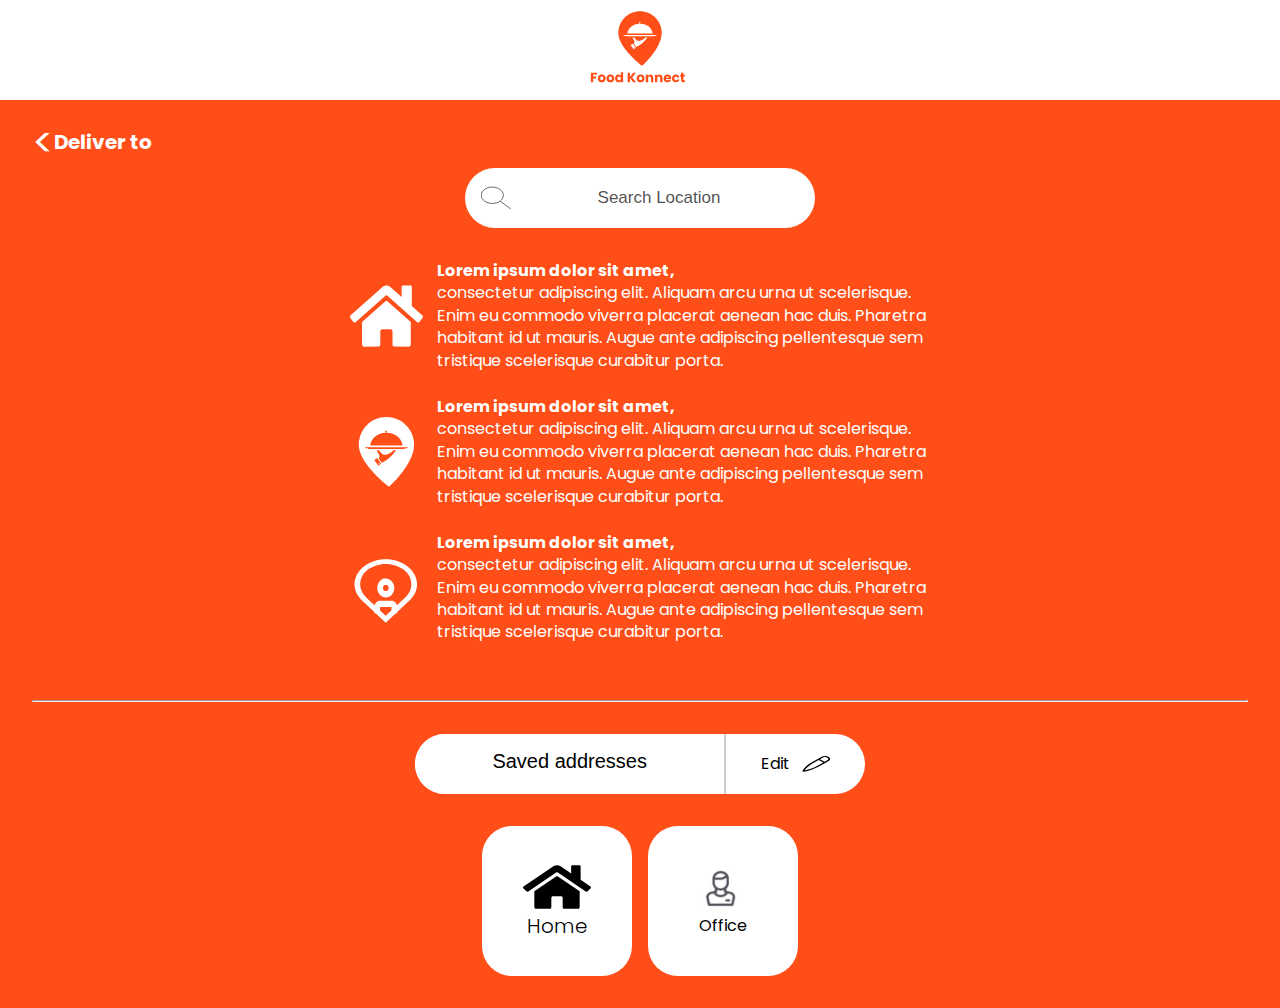
<file: deliver.html>
<!DOCTYPE html>
<html lang="en">
  <head>
    <meta charset="UTF-8" />
    <meta name="viewport" content="width=device-width, initial-scale=1.0" />
    <meta http-equiv="X-UA-Compatible" content="ie=edge" />
    <link rel="icon" type="image/png" href="./assets/images/logo.svg" />
    <link rel="stylesheet" href="./style.css" />
    <link rel="stylesheet" href="./deliver.css" />
    <title>Deliver | FoodKonnect</title>
  </head>
  <body>
    <header class="deliverHeader">
      <img class="deliverLogo" src="./assets/images/logo-food.svg" alt="" />
    </header>

    <main>
      <section id="deliverTo">
        <a class="goBack" href="./dashboard.html"
          ><span class="deliverLeftArrow"><</span>Deliver to</a
        >
        <div class="locationInput">
          <div class="locationInputContainer">
            <img class="searchIcon" src="./assets/images/search.svg" alt="" />
            <input type="text" name="" value="" placeholder="Search Location" />
          </div>
        </div>

        <div class="deliverItems">
          <div class="deliverItem">
            <img class="deliverIcon" src="./assets/images/home.svg" alt="" />
            <p>
              <strong>Lorem ipsum dolor sit amet,</strong> <br />
              consectetur adipiscing elit. Aliquam arcu urna ut scelerisque.
              Enim eu commodo viverra placerat aenean hac duis. Pharetra
              habitant id ut mauris. Augue ante adipiscing pellentesque sem
              tristique scelerisque curabitur porta.
            </p>
          </div>

          <div class="deliverItem">
            <img class="deliverIcon" src="./assets/images/logo.svg" alt="" />
            <p>
              <strong>Lorem ipsum dolor sit amet,</strong> <br />
              consectetur adipiscing elit. Aliquam arcu urna ut scelerisque.
              Enim eu commodo viverra placerat aenean hac duis. Pharetra
              habitant id ut mauris. Augue ante adipiscing pellentesque sem
              tristique scelerisque curabitur porta.
            </p>
          </div>

          <div class="deliverItem">
            <img
              class="deliverIcon"
              src="./assets/images/location-person.svg"
              alt=""
            />
            <p>
              <strong>Lorem ipsum dolor sit amet,</strong> <br />
              consectetur adipiscing elit. Aliquam arcu urna ut scelerisque.
              Enim eu commodo viverra placerat aenean hac duis. Pharetra
              habitant id ut mauris. Augue ante adipiscing pellentesque sem
              tristique scelerisque curabitur porta.
            </p>
          </div>
        </div>

        <hr />

        <div class="savedInput">
          <div class="savedInputContainer">
            <input type="text" name="" value="" placeholder="Saved addresses" />
            <span class="editButton"
              >Edit <img class="penIcon" src="./assets/images/pen.svg"
            /></span>
          </div>
        </div>

        <div class="homeOffice">
          <div class="card">
            <img
              class="homeOfficeIcon"
              src="./assets/images/homeBlack.svg"
              alt=""
            />
            <p>Home</p>
          </div>
          <div class="card">
            <img
              class="homeOfficeIcon"
              src="./assets/images/officePerson.svg"
              alt=""
            />
            <span>Office</span>
          </div>
        </div>
      </section>
    </main>
  </body>
</html>
</file>
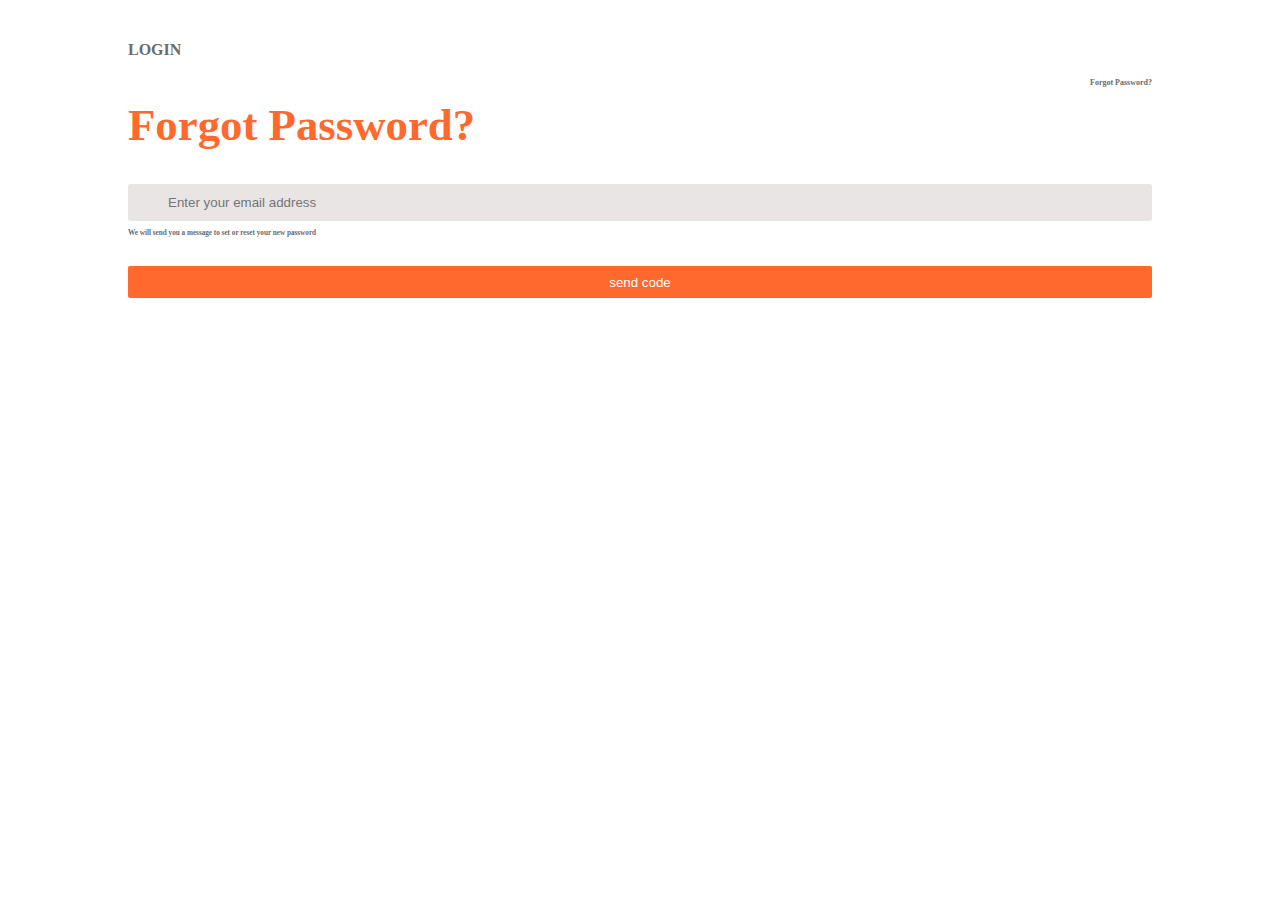
<file: forgot.html>
<!DOCTYPE html>
<html lang="en">

<head>
    <meta charset="UTF-8">
    <meta name="viewport" content="width=device-width, initial-scale=1"/>
    <link rel="stylesheet" href="forgot.css"/>
    <title>forgot password page</title>
</head>

<body>


<main>
  <div class="container">
    <h2 class="login">LOGIN</h2>
    <p class="forgot-right">Forgot Password?</p>
    
    <h2 class="forgot-heading">Forgot Password?</h2>
    
    <!--Form-->
    <form action="#" method="post">
      <div class="email-wrap">
        <label for="email">
          <input type="email" id="email" name="email" placeholder="Enter your email address" required/>
        </label>
        <p class="email-txt">We will send you a message to set or reset your new password</p>
      </div>
      
      <div class="btn-wrap">
        <button type="submit">send code</button>
      </div>
    </form>
    <!--form ends-->
    
  </div>
</main>

</body>

</html>
</file>
<file: style.css>
@import url("https://fonts.googleapis.com/css2?family=Poppins:wght@100;200;300;400;500;600;700;800;900&display=swap");

* {
  padding: 0;
  margin: 0;
  box-sizing: border-box;
}

a {
  color: inherit;
  text-decoration: none;
}

.alert {
  background: #ffdb9b;
    padding: 20px 40px;
    min-width: 420px;
    position: absolute;
    bottom: 1.7rem;
    right: 0;
    z-index: 1000;
    border-radius: 4px;
    border-left: 8px solid #ffa502;
    overflow: hidden;
    opacity: 0;
    pointer-events: none;
}

.alert.showTheAlert {
  opacity: 1;
  pointer-events: auto;
}

.alert.showAlert {
  animation: show_slide 1s ease forwards;
}

@keyframes show_slide {
  0%{
    -webkit-transform: translateX(100%);
    -ms-transform: translateX(100%);
    transform: translateX(100%);
  }
  40%{
    -webkit-transform: translateX(-10%);
    -ms-transform: translateX(-10%);
    transform: translateX(-10%);
  }
  80% {
    -webkit-transform: translateX(0%);
    -ms-transform: translateX(0%);
    transform: translateX(0%);
  }
  100% {
    -webkit-transform: translateX(-10%);
    -ms-transform: translateX(-10%);
    transform: translateX(-10%);
  }
}

.alert.hideAlert {
  animation: hide_slide 1s ease forwards;
}

@keyframes hide_slide {
  0%{
    -webkit-transform: translateX(-10%);
    -ms-transform: translateX(-10%);
    transform: translateX(-10%);
  }
  40%{
    -webkit-transform: translateX(0%);
    -ms-transform: translateX(0%);
    transform: translateX(0%);
  }
  80% {
    -webkit-transform: translateX(-10%);
    -ms-transform: translateX(-10%);
    transform: translateX(-10%);
  }
  100% {
    -webkit-transform: translateX(100%);
    -ms-transform: translateX(100%);
    transform: translateX(100%);
  }
}

.alert .fa-exclamation-circle {
  position: absolute;
  left: 20px;
  top: 50%;
  transform: translateY(-50%);
  color: #ce8500;
  font-size: 30px;
}

.alert .message {
  padding: 0 20px;
  font-size: 18px;
  color: #ce8500;
}

.alert .close-btn {
  position: absolute;
  right: 0px;
  top: 50%;
  -webkit-transform: translateY(-50%);
  -ms-transform: translateY(-50%);
  transform: translateY(-50%);
  background: #ffd080;
  padding: 20px 18px;
  cursor: pointer;
}

.close-btn:hover {
    background: #ffc766;
}

.close-btn .fa-times {
  color: #ce8500;
  font-size: 22px;line-height: 40px;
}

body {
  line-height: 1.4;
  font-family: "Poppins", sans-serif;
  color: white;
  overflow-x: hidden;
}

.hamburger {
  position: relative ;
  display: block;
  width: 35px;
  cursor: pointer;

  appearance: none;
  background: none;
  outline: none;
  border: none;
}

.hamburger .bar,
.hamburger:after,
.hamburger:before {
  content: "";
  display: block;
  width: 100%;
  height: 5px;
  background-color: white;
  margin: 6px 0px;
  transition: 0.4s;
}

.hamburger.is-active:before {
  transform: rotate(-45deg) translate(-8px, 6px);
}

.hamburger.is-active:after {
  transform: rotate(45deg) translate(-9px, -8px);
}

.hamburger.is-active .bar {
  opacity: 0;
}

.mobile-nav {
  position: fixed;
  top: 0;
  left: 100%;
  width: 100%;
  min-height: 100vh;
  display: block;
  background-color: #FF4E17;
  padding-top: 120px;
  transition: 0.4s;
  z-index: 190;
}

.mobile-nav.is-active {
  left: 0;
}

.mobile-nav a {
  display: block;
  width: 100%;
  max-width: 200px;
  margin: 0 auto 16px;
  text-align: center;
  padding: 12px 16px;
  background-color: rgba(9, 8, 8, 0.78);

  color: #fff;
  text-decoration: none;
}

.mobile-nav a:hover {
  background-color: #65cf86;
}

@media (min-width: 959px) {
  .mobile-nav {
    display: none;
  }

  .hamburger {
    display: none;
  }
}


.header {
  position: fixed;
  z-index: 200;
  top: 0;
  bottom: 0;
  left: 0;
  right: 0;
  display: -webkit-flex;
  display: -ms-flex;
  display: flex;
  justify-content: space-between;
  -ms-align-items: center;
  align-items: center;
  height: 80px;
  padding: 0 5rem;
}

.logoImage {
  width: 60px;
  height: 60px;
  cursor: pointer;
}

.logoImage.downloadLogo {
  width: 100px;
  height: 100px;
  cursor: pointer;
}

.header.isScrolling {
  background-color: rgba(87, 47, 47, 0.7);

}

.headerLeft {
  font-size: 18px;
}

.headerRight nav ul {
  display: -webkit-flex;
  display: -ms-flex;
  display: flex;
  justify-content: center;
  -ms-align-items: center;
  align-items: center;
}

.burger-menu {
  display: none
}

.headerRight nav ul li {
  list-style: none;
  margin-right: 20px;
}

.headerRight nav ul .headerButton {
  width: 196px;
height: 58px;
background-color: #FF4E17;
border-radius: 20px;
color: white;
border: none;
apperance: none;
outline: none;
font-style: normal;
font-weight: bold;
font-size: 18px;
line-height: 27px;
cursor: pointer;
display: -webkit-flex;
display: -ms-flex;
display: flex;
justify-content: center;
-ms-align-items: center;
align-items: center;
}

.fas.fa-times.close {
  display: none;
}

/* HERO SECTION ==================================================== */

#hero {
  position: relative;
  background: url("./assets/images/rice-min.jpg") no-repeat center center/cover;
  width: 100%;
  height: 100vh;
  z-index: 100;
}

#hero::after {
  content: "";
  position: absolute;
  left: 0;
  right: 0;
  bottom: 0;
  top: 0;
  z-index: -1;
  width: 100vw;
  height: 100vh;
  background: rgba(9, 8, 8, 0.8);
}

#hero .heroDetails {
  display: -webkit-flex;
  display: -ms-flex;
  display: flex;
  -ms-align-items: center;
  align-items: center;
  height: 100vh;
  flex-direction: column;
  position: absolute;
  top: 0;
  bottom: 0;
  left: 0;
  right: 0;
  margin: auto;
  justify-content: center;
}

#hero .heroDetails h1 {
  font-size: 40px;
  width: 55%;
font-style: normal;
font-weight: bold;
font-size: 50px;
line-height: 75px;
text-align: center;
margin-bottom: 1rem;
}

#hero .heroDetails p {
  font-style: normal;
font-weight: normal;
font-size: 23px;
line-height: 34px;
text-align: center;
margin-bottom: 2rem;

}

#hero .heroDetails .heroButton {
  width: 196px;
height: 58px;
background-color: #FF4E17;
border-radius: 16.96px;
color: white;
border: none;
apperance: none;
outline: none;
font-style: normal;
font-weight: bold;
font-size: 30.5243px;
line-height: 46px;
}

#hero .search {
  background: rgba(0, 0, 0, 0.21);
  display: flex;
  -ms-align-items: center;
  align-items: center;
  flex-direction: column;
  position: absolute;
  bottom: 0;
  margin: auto;
  justify-content: center;
    text-align: center;
    width: 100%;
    height: 106px;
}

#hero .search .searchContainer {
  width: 596px;
height: 55px;
background-color: #fff;
display: flex;
    justify-content: space-between;
    align-items: center;
}

#hero .search .searchContainer input {
  flex: 9;
  height: 100%;
    padding: 1rem;
    width: 100%;
    border: none;
    apperance: none;
    outline: none;
    caret-color: #FF4E17;
}

#hero .search .searchContainer input::placeholder {
  font-style: normal;
font-weight: normal;
font-size: 18px;
line-height: 23px;
color: rgba(0, 0, 0, 0.4);
}

#hero .search .searchContainer .searchButton {
  flex: 3;
  height: 100%;
  background: #FF4E17;
  font-style: normal;
font-weight: bold;
font-size: 24px;
line-height: 29px;
color: white;
border: none;
apperance: none;
outline: none;
}

/* FOODITEMS ============================================================ */

#foodItems {
  background: white;
  color: black;
  width: 100%;
  padding: 2rem;
}

#foodItems .container {
  padding: 1rem;
  display: -webkit-flex;
  display: -ms-flex;
  display: flex;
  justify-content: space-evenly;
  flex-wrap: wrap;
  -ms-align-items: center;
  align-items: center;
}

#foodItems .container .foodItem {
  display: -webkit-flex;
  display: -ms-flex;
  display: flex;
  justify-content: center;
  -ms-align-items: center;
  align-items: center;
  flex-direction: column;
}

#foodItems .container .foodItem img{
  width: 130px;
height: 140px;
  object-fit: cover;
  margin-bottom: 1rem;
}

/* MAP =================================================================== */

#map {
  background: #D1D1D1;
  padding: 3rem;
  height: 100%
  width: 100%;
}

#map .cardItems {
  display: -webkit-flex;
  display: -ms-flex;
  display: flex;
  justify-content: space-evenly;
  -ms-align-items: center;
  align-items: center;
}

#map .cardItems .cardItem.white {
  padding: 1rem;
  width: 330px;
height: 250px;
background: #ffffff;
display: -webkit-flex;
display: -ms-flex;
display: flex;
justify-content: space-between;
-ms-align-items: center;
align-items: center;
border-radius: 10px;
color: black;
}

#map .cardItems .cardItem.black {
  width: 330px;
height: 250px;
background: rgba(9, 8, 8, 0.78);
display: -webkit-flex;
display: -ms-flex;
display: flex;
justify-content: space-between;
-ms-align-items: center;
align-items: center;
border-radius: 10px;
color: white;
padding: 1rem;
}

#map .cardItems .cardItem .cardItemLeft {
  flex: 1
  display: -webkit-flex;
  display: -ms-flex;
  display: flex;
  justify-content: center;
  -ms-align-items: center;
  align-items: center;
  flex-direction: column;

}

#map .cardItems .cardItem .cardItemLeft h3 {
  margin-bottom: 1rem;
  width: 70%;
}

#map .cardItems .cardItem .cardItemLeft p {
  margin-bottom: 1rem;
  width: 70%;
}

#map .cardItems .cardItem .cardItemLeft #price {
  color: #FF4E17;
  font-style: normal;
font-weight: bold;
font-size: 15px;
line-height: 22px;
}

#map .cardItems .cardItem .cardItemRight {
  flex: 1;
}

#map .cardItems .cardItem .cardItemRight .circle.orange {
  position: relative;
  width: 150px;
  height: 150px;
  border-radius: 50%;
  background-color: #FF4E17;
}

#map .cardItems .cardItem .cardItemRight .circle.white {
  position: relative;

  width: 150px;
  height: 150px;
  border-radius: 50%;
  background-color: #EEEAEA;
}

#map .cardItems .cardItem .cardItemRight .circle img {
  position: absolute;
    left: -1.5rem;
    right: 0;
    top: 0;
    bottom: 0;
    width: 100%;
  height: 100%;
  object-fit: cover;
}

#popular {
  background-white: #fff;
  color: #666666;
}

#popular .container {
  padding: 3rem 1rem;
}

#popular .container h3 {
  text-align: center;
}

#popular .container .categoryLists {
  display: -webkit-flex;
  display: -ms-flex;
  display: flex;
  justify-content: center;
  -ms-align-items: center;
  align-items: center;
  margin-top: 1rem;
}

#popular .container .categoryLists .categoryList {
  margin-right: 2rem;
  width: 128px;
height: 45px;
border: 1px solid #FF4E17;
display: -webkit-flex;
display: -ms-flex;
display: flex;
justify-content: center;
-ms-align-items: center;
align-items: center;
text-align: center;
border-radius: 10px;
cursor: pointer;
}

.categoryListsDetailsContainer {

  margin-top: 2rem;
}

.categoryListsDetails {
width: 324px;
height: 100%;
background: #FFFFFF;
border: 1px solid #C4C4C4;
border-radius: 20px;
margin-bottom: 1rem;

}

.categoryListDetail {
padding:1.5rem;

}

#popular .container .categoryLists .categoryList.active {
  color: white;
  background-color: #FF4E17;
}

#popular img {
  border-top-right-radius: 20px;
  border-top-left-radius: 20px;
  border-bottom-right-radius: 20px;
  border-bottom-left-radius: 20px;
  width: 100%;
  height: 100%;
  object-fit: cover;
}

.categoryListDetail h4 {
  margin-top: 2rem;
}

.categoryListDetail p {
  margin-top: 1rem;
}

.priceCart {
  display: -webkit-flex;
  display: -ms-flex;
  display: flex;
  justify-content: space-between;
  -ms-align-items: center;
  align-items: center;
}

.priceCart p {
  font-weight: bold;
  color: black;
}

.priceCart .cart {
  background-color: #FF4E17;
  display: -webkit-flex;
  display: -ms-flex;
  display: flex;
  justify-content: center;
  -ms-align-items: center;
  align-items: center;
  width: 30px;
  height: 30px;
  border-radius: 4px;
  cursor: pointer;
}

.priceCart .cart i {
  color: white;
}

.categoryListDetailsGroup {
  display: -webkit-flex;
  display: -ms-flex;
  display: flex;
  justify-content: space-evenly;
  -ms-align-items: center;
  flex-wrap: wrap;
  align-items: center;
}

.categoryButtonContainer {
  display: -webkit-flex;
  display: -ms-flex;
  display: flex;
  justify-content: center;
  -ms-align-items: center;
  align-items: center;
  margin-top: 2rem;

}

#categoryButton {
  width: 170px;
height: 52px;
background: #FF4E17;
border-radius: 10px;
display: -webkit-flex;
display: -ms-flex;
display: flex;
justify-content: center;
-ms-align-items: center;
align-items: center;
font-style: normal;
font-weight: bold;
font-size: 20px;
line-height: 108%;
color: #FFFFFF;
apperance: none;
border: none;
outline: none;
}

/* FAST --------------------------------------------------------- */
#fast {
  padding: 2rem;
  display: -webkit-flex;
  display: -ms-flex;
  display: flex;
  justify-content: space-between;
  -ms-align-items: center;
  align-items: center;
  height: 100%;
  background: #333333;

}

.fastLeft {
  background: #333333;
  display: -webkit-flex;
  display: -ms-flex;
  display: flex;
  justify-content: space-evenly;
  -ms-align-items: center;
  align-items: center;
  flex: 1;
}


.fastLeft h1, .fastRight h1 {
  font-style: normal;
font-weight: bold;
font-size: 40.753px;
line-height: 61px;
color: #FFFFFF;
width: 80%;
margin-bottom: 1rem;
}

.fastLeft p, .fastRight p {
  font-style: normal;
font-weight: bold;
font-size: 25.4707px;
line-height: 38px;
color: #FFFFFF;
margin-bottom: 1rem;
}

.fastButton {
  width: 180.51px;
height: 57.07px;
background: #FF4E17;
display: -webkit-flex;
display: -ms-flex;
display: flex;
justify-content: center;
-ms-align-items: center;
align-items: center;
border: none;
apperance: none;
outline: none;
font-style: normal;
font-weight: bold;
font-size: 20.3765px;
line-height: 31px;
color: #FFFFFF;
cursor: pointer;
}

.fastImage {
  margin-right: 1.5rem;
}

.fastImage img {
  width: 250px;
  height: 250px;
  object-fit: cover;
}

.fastRight {
  position: relative;
  display: -webkit-flex;
  display: -ms-flex;
  display: flex;
  justify-content: space-evenly;
  flex: 1;
  background: #333333;
}

.fastRight .circle {
  height: 100px;
  width: 100px;
  border-radius: 50%;
  background-color: #FF4E17;
}

.fastRight .circle.first {
  display: flex;
    justify-content: center;
    align-items: center;
  position: absolute;
  top: 3rem;
    right: 0;
    bottom: 0rem;
    left: 12rem;
}

.fastRight .circle.second {
  position: relative;
  display: flex;
    justify-content: center;
    align-items: center;
  position: absolute;
  top: 15rem;
right: 0;
left: 6rem;
}

.fastRight .notify {
  position: absolute;
  right: 0;
    top: 0;
  width: 30px;
  height: 30px;
  background-color: #233154;
  display: -webkit-flex;
  display: -ms-flex;
  display: flex;
  justify-content: center;
  -ms-align-items: center;
  align-items: center;
  border-radius: 50%
}


.fastRight .circle.third {
  position: absolute;
    top: 27rem;
    right: 0;
    bottom: 0rem;
    left: 13rem;
}

.fastRight .circle.fourth {
  position: relative;
    left: 20rem;
    color: #233154;

    top: 14rem;
    width: 60px;
    height: 60px;
}

.fastRight .circle.fourth::after {
  position: absolute;
  content: "Customer";
  top: 5rem;
}

.fastRight .circle.fifth {
  position: relative;
    top: 7.89rem;
    left: 34rem;
    right: 0;
    bottom: 0;
    color: #233154;

    width: 60px;
    height: 60px;

}

.fastRight .circle.fifth::after {
  position: absolute;
  content: "Restaurants";
  top: 5.5rem;
}

.fastRight .circle.sixth {
  display: -webkit-flex;
  display: -ms-flex;
  display: flex;
  justify-content: center;
  -ms-align-items: center;
  align-items: center;
  position: absolute;
top: 3rem;
left: 41rem;
text-align: center;
}

.fastRight .circle.seventh {
  display: -webkit-flex;
  display: -ms-flex;
  display: flex;
  justify-content: center;
  -ms-align-items: center;
  align-items: center;
  position: relative;
    top: -2rem;
    left: 45rem;
}

.fastRight .circle.eighth {
  position: relative;
    top: -2rem;
    left: 37rem;
}

.arrow.left {
  width: 120px;
  transform: matrix(-0.53, 0.88, -0.81, -0.55, 0, 0);
  position: absolute;
    top: 12rem;
    right: 0rem;
    left: 8rem;
}

.arrow.right {
  width: 120px;
  transform: matrix(0.52, 0.88, -0.82, 0.54, 0, 0);
  position: absolute;
    top: 24rem;
    right: 0rem;
    left: 9rem;
}

.arrow.arrowRight {
  transform: matrix(0.52, 0.88, -0.82, 0.53, 0, 0);
    width: 120px;
    position: relative;
    top: -2rem;
    left: 44rem;
}

.arrow.arrowLeft {
  transform: matrix(-0.62, 0.82, -0.75, -0.63, 0, 0);
    width: 120px;
    position: relative;
    top: -0.7rem;
    left: 41rem;
}


.line {
  margin-top: 14px;
  width: 90px;
  background: #000;
  height: 3px;
  float: left;
}
.point {
  clear: left;
  position: absolute;
  right: 1rem;
    top: 5px;
  width: 0;
  height: 0;
  border-top: 10px solid transparent;
  border-bottom: 10px solid transparent;
  border-left: 20px solid #000;
  float: right;
}

/* DOWNLOAD SECTION =============================================================== */

#download {
  display: -webkit-flex;
  display: -ms-flex;
  display: flex;
  justify-content: center;
  -ms-align-items: center;
  align-items: center;
  color:  #E5E5E5;
  background-color: #FF4E17;
}

.downloadLeft {
  padding: 2rem;

}

.downloadLeft h2 {
  font-style: normal;
font-weight: bold;
font-size: 63.7826px;
line-height: 96px;
color: #FFFFFF;
margin: 1.5rem 0;
}

.downloadLeft p {
  font-style: normal;
font-weight: 500;
font-size: 22px;
line-height: 33px;
color: #FFFFFF;
width: 68%;
margin-bottom: 1.5rem;
}

#download .downloadRight img {
  width: 250px;
  height: 250px;
  object-fit: cover;
}

.foodOrderDownload {
  display: -webkit-flex;
  display: -ms-flex;
  display: flex;
}

.foodOrderDownload .apple {
  margin-right: 1rem;
  border: 2px solid #FFFFFF;
  text-align: center;
  padding: 1rem;
}

.foodOrderDownload .google {
  border: 2px solid #FFFFFF;
  text-align: center;
  padding: 1rem;
}

/* FOOTER ===================================================== */

footer {
  background-color: #333333;
  padding: 0 3rem;
  height: 437px;
  display: -webkit-flex;
  display: -ms-flex;
  display: flex;
  justify-content: center;
  flex-direction: column;
}

footer h1 {
  overflow: hidden;
  text-align: center;
  margin-bottom: 1rem;
}

footer h1:before,
footer h1:after {
  background-color: #fff;
  content: "";
  display: inline-block;
  height: 1px;
  position: relative;
  vertical-align: middle;
  width: 50%;
}

footer h1:before {
  right: 0.5em;
  margin-left: -50%;
  top: -2rem;
}

footer h1:after {
  left: 0.5em;
  margin-right: -50%;
  top: -2rem;
}

footer .logoImage.footerImage {
  width: 100px;
  height: 100px;
}


.footerDurations {
  display: -webkit-flex;
  display: -ms-flex;
  display: flex;
  justify-content: space-between;
  text-align: center;
}

.footerDurations .footerDuration {
  flex: 1;
}

.footerDurations .footerDuration h3 {
  margin: 1rem 0;
}

.footerDurations .footerDuration:first-child p {
  /* width: 40%; */
}

.footerBottom {
  background-color: #FF4E17;
  padding: 3rem 0;
  width: 100%
}

.footerBottom p {
  margin: auto;
  width: 90%;
  font-style: normal;
font-weight: bold;
font-size: 20px;
color: #FFFFFF;
}

/* LOGIN & SIGNUP MODAL ================================================ */
.overlay {
  position: fixed;
  top: 0;
  bottom: 0;
  left: 0;
  right: 0;
  background: rgba(0, 0, 0, 0.7);
  transition: opacity 500ms;
  visibility: hidden;
  opacity: 0;
  z-index: 999;
}
.overlay:target {
  visibility: visible;
  opacity: 1;
}

.popup {
  color: black;
  margin: 80px auto;
  width: 613px;
background: #FFFFFF;
border-radius: 10px;
  transition: all 5s ease-in-out;
  height: 80%;
  overflow-x: : hidden;
  overflow-y: scroll;
}

.popup h2 {
  margin-top: 0;
  color: #333;
  font-family: Tahoma, Arial, sans-serif;
}
.popup .close {
    -webkit-transition: all 200ms;
    -o-transition: all 200ms;
    transition: all 200ms;
    font-size: 18px;
    font-weight: bold;
    text-decoration: none;
    color: #333;
    margin-bottom: 1rem;
}
.popup .close:hover {
  color: #06D85F;
}
.popup .content {
  max-height: 30%;
  overflow: auto;
}

.tab-content {
display: -webkit-flex;
display: -ms-flex;
display: flex;
justify-content: center;
-ms-align-items: center;
align-items: center;
-webkit-flex-direction: column;
-ms-flex-direction: column;
flex-direction: column;
}

#login-content{
  display: none;
  padding: 1.3rem;
  margin-top: 2rem;
}
 #signUp-content {
   display: none;
   padding: 1.3rem;
   margin-top: 2rem;
 }

 .formTitleAuth {
   display: -webkit-flex;
   display: -ms-flex;
   display: flex;
   justify-content: space-between;
   -ms-align-items: center;
   align-items: center;
   margin-bottom: 1rem;
 }

 .formTitleAuth img {
  margin-right: 1rem;
  cursor: pointer;
 }

 .show {
   display: block !important;
   transition: all 1000 ease-in;
 }

form .container .links {
  display: -webkit-flex;
  display: -ms-flex;
  display: flex;
  justify-content: space-between;
  background-color: #EEEAEA;

}

.form-group {
  margin-bottom: 1rem;

}

.form-group input {
  width: 422px;
height: 60px;
padding: 1rem;
background: #EEEAEA;
outline: none;
apperance: none;
border: none;
border-radius: 10px;
}

.loginButton {
  background-color: #FF4E17;
  display: -webkit-flex;
  display: -ms-flex;
  display: flex;
  justify-content: center;
  -ms-align-items: center;
  align-items: center;
  width: 100%;
  height: 53.19px;
  border: none;
  apperance:none;
  outline: none;
  color: #fff;
  border-radius: 10px;
  font-style: normal;
font-weight: bold;
font-size: 18px;
line-height: 108%;
cursor: pointer;
}

.forgot {
  width: 100%;
    margin: 1rem 0;
    display: flex;
    justify-content: flex-end;
    align-items: flex-end;
}

#login-content p {
  display: -webkit-flex;
  display: -ms-flex;
  display: flex;
  justify-content: center;
  -ms-align-items: center;
  align-items: center;
}

.p-click {
 cursor: pointer;
 font-size: 25px;
}

#login {
  -webkit-flex: 1;
  -ms-flex: 1;
  flex: 1;
  display: -webkit-flex;
  display: -ms-flex;
  display: flex;
  justify-content: center;
  -ms-align-items: center;
  align-items: center;
  padding: 1.3rem;
}

#signUp {
  padding: 1.3rem;

  -webkit-flex: 1;
  -ms-flex: 1;
  flex: 1;
  display: -webkit-flex;
  display: -ms-flex;
  display: flex;
  justify-content: center;
  -ms-align-items: center;
  align-items: center;
}

#login.active, #signUp.active {
  background-color: #fff;
}

.authLogin.facebook {
width: 100%;
height: 60px;
border-radius: 10px;
cursor: pointer;
background-color: #3B5598;
color: #EEEAEA;
display: -webkit-flex;
display: -ms-flex;
display: flex;
justify-content: center;
-ms-align-items: center;
align-items: center;
font-style: normal;
font-weight: normal;
font-size: 18px;
line-height: 108%;
text-align: center;
}

.authLogin.google {
  margin-top: 1rem;
width: 100%;
height: 60px;
filter: drop-shadow(0px 3px 4px rgba(0, 0, 0, 0.25));
border-radius: 10px;
cursor: pointer;
background-color: #FFFFFF;
color: #EEEAEA;
display: -webkit-flex;
display: -ms-flex;
display: flex;
justify-content: center;
-ms-align-items: center;
align-items: center;
font-style: normal;
font-weight: normal;
font-size: 18px;
line-height: 108%;
text-align: center;
color: #000000;
}

/* RESPONSIVE VIEW ========================================================= */
@media screen and (max-width: 700px){
  .box{
    width: 70%;
  }
  .popup{
    width: 70%;
  }
}

@media screen and (max-width: 703px) {
  .p-click {
    cursor: pointer;
    font-size: 16px;}
}

@media screen and (max-width: 682px) {
  .form-group input {
    width: 100%;
  }

  .formTitleAuth {
    flex-direction: column;
  }

  #signUp-content, #login-content {
    width: 100%
  }
}

@media screen and (max-width: 535px) {
  .p-click {
    cursor: pointer;
    font-size: 14px;}
}

@media screen and (max-width: 430px) {
  form .container .links {
    flex-direction: column;
  }

  .popup .close {
    top: 116px;
  }
}

@media screen and (max-width: 360px) {
  .popup {
    width: 100%;
  }
}

@media screen and (max-width: 1181px) {
  .fastLeft h1, .fastRight h1 {
        font-size: 30px;
  }
  .fastLeft p, .fastRight p {
        font-size: 20px;
  }
  .fastButton {
    font-size: 16px;
  }
}

@media screen and (max-width: 1158px) {
  #map .cardItems {
    flex-wrap: wrap;
  }

  #map .cardItems .cardItem {
    margin-bottom: 1rem;

  }
}

@media screen and (max-width: 1117px) {
  .fastLeft, .fastRight {
    flex-direction: column;
  }

  .fastLeft h1, .fastRight h1 {
    width: 100%
  }
}

@media screen and (max-width: 958px) {
  /* .headerRight {
    display: none;
  } */
  .headerRight nav ul {
    display: none;
  }
  .burger-menu {
    display: block;
  }

  #hero .heroDetails h1 {
    width: 80%;
  }
}

@media screen and (max-width: 753px) {
  .downloadLeft h2 {
    font-size: 50px;
  }
}

@media screen and (max-width: 682px) {
  #hero .search {
    padding: 2rem;
  }
  #hero .search .searchContainer {
    width: 100%;
  }

  .footerDurations {
    flex-direction: column;
  }

  .footerDurations .footerDuration {
    margin-top: 2rem;
  }

  footer {
    padding: 3rem;
    height: 100%;
  }
}

@media screen and (max-width: 630px) {
  #fast {
    flex-direction: column;
  }

  .fastLeft, .fastRight {
    margin-bottom: 2rem;
  }

  .foodOrderDownload {
    flex-direction: column;
  }

  .downloadLeft p {
    width: 100%;
  }

 .foodOrderDownload .apple, .foodOrderDownload .google {
   margin-bottom: 1rem;
   width: 100%;
 }
}

@media screen and (max-width: 603px) {
  .downloadRight {
    display: none;
  }
}

@media screen and (max-width: 500px) {
  #hero .heroDetails h1 {
    font-size: 30px;
    width: 85%;
  }
  #popular .container .categoryLists {
    flex-direction: column;
    width: 100%
  }

  #popular .container .categoryLists .categoryList {
    width: 100%;
    margin-right: 0;
    margin-bottom: 1rem;
  }

  .categoryListsDetails {
    width: 100%;
  }
}

@media screen and (max-width: 430px) {
  #map .cardItems .cardItem.white, #map .cardItems .cardItem.black {
    flex-direction: column-reverse;
    height: 100%;
  }

  #map .cardItems .cardItem .cardItemLeft h3 {
    width: 100%;
  }

  #map .cardItems .cardItem .cardItemLeft p {
    width: 100%;
  }

  #hero .search {
    height: none;
  }

  #hero .heroDetails h1 {
    font-size: 40px;
    width: 90%;
  }

  #hero .heroDetails .heroButton {
    font-size: 16px;
  }

  #hero .search .searchContainer {
    flex-direction: column;
    align-items: stretch;
  }
}

@media screen and (max-width: 360px) {
  #hero .heroDetails h1 {
    font-size: 35px;
  }

  #hero .heroDetails p {
    font-size: 18px
  }

  #hero .heroDetails .heroButton {
    font-size: 16px;
  }

  .searchButton {
    font-size: 16px;
  }

  .header {
    padding: 0 2rem;
  }
}

/* PRELOADER STYLING */
.preloader {
position: fixed;
top: 0;
left: 0;
width: 100%;
height: 100vh;
background: #FF4E17;
z-index: 9999;
text-align: center;
}

.preloader-icon {
position: relative;
top: 45%;
width: 100px;
animation: shake 1.5s infinite;
}

@keyframes shake {
0% { transform: translate(1px, -1px) rotate(0deg);}
10% { transform: translate(1px, -3px) rotate(-1deg);}
20% { transform: translate(1px, -5px) rotate(-3deg);}
30% { transform: translate(1px, -7px) rotate(0deg);}
40% { transform: translate(1px, -9px) rotate(1deg);}
50% { transform: translate(1px, -11px) rotate(3deg);}
60% { transform: translate(1px, -9px) rotate(0deg);}
70% { transform: translate(1px, -7px) rotate(-1deg);}
80% { transform: translate(1px, -5px) rotate(-3deg);}
90% { transform: translate(1px, -3px) rotate(0deg);}
100% { transform: translate(1px, -1px) rotate(-1deg);}
}
</file>
<file: deliver.css>
.deliverHeader {
  display: -webkit-flex;
  display: -ms-flex;
  display: flex;
  justify-content: center;
  -ms-align-items: center;
  align-items: center;
  text-align: center;
}
.deliverHeader .deliverLogo {
  width: 100px;
  height: 100px;
}

main #deliverTo {
  background-color: #ff4e17;
  padding: 2rem;
  width: 100%;
}

.goBack {
  display: -webkit-flex;
  display: -ms-flex;
  display: flex;
  -ms-align-items: center;
  align-items: center;
  font-style: normal;
  font-weight: bold;
  font-size: 20px;
  line-height: 20px;
  color: #ffffff;
  margin-bottom: 1rem;
}

.deliverLeftArrow {
  font-style: normal;
  font-weight: normal;
  font-size: 40px;
  color: #ffffff;
  transform: matrix(1, 0, 0, -1, 0, 0);
}

.locationInput {
  display: -webkit-flex;
  display: -ms-flex;
  display: flex;
  justify-content: center;
  -ms-align-items: center;
  align-items: center;
}

.locationInputContainer {
  display: -webkit-flex;
  display: -ms-flex;
  display: flex;
  -ms-align-items: center;
  align-items: center;
  width: 350px;
  height: 60px;
  background: #ffffff;
  border-radius: 35px;
  padding: 1rem;
}

.searchIcon {
  height: 30px;
  width: 30px;
  margin-right: 0.5rem;
}

.locationInputContainer input {
  border-radius: 35px;
  width: 100%;
  height: 100%;
  border: none;
  outline: none;
}

.locationInputContainer input::placeholder {
  text-align: center;
  font-style: normal;
  font-weight: 500;
  font-size: 17px;
  color: rgba(0, 0, 0, 0.7);
}

.deliverItems {
  display: -webkit-flex;
  display: -ms-flex;
  display: flex;
  -ms-align-items: center;
  align-items: center;
  justify-content: center;
  -webkit-flex-direction: column;
  -ms-flex-direction: column;
  flex-direction: column;
  margin: 2rem 0;
}

.deliverItem {
  width: 50%;
  display: -webkit-flex;
  display: -ms-flex;
  display: flex;
  -ms-align-items: center;
  align-items: center;
  justify-content: center;
  margin-bottom: 1.5rem;
}

.deliverItem img {
  flex: 2;
}

.deliverItem p {
  flex: 10;
}

.deliverIcon {
  height: 70px;
  height: 70px;
}

.savedInput {
  display: -webkit-flex;
  display: -ms-flex;
  display: flex;
  justify-content: center;
  -ms-align-items: center;
  align-items: center;
  margin: 2rem 0;
}

.savedInputContainer {
  display: -webkit-flex;
  display: -ms-flex;
  display: flex;
  -ms-align-items: center;
  align-items: center;
  width: 450px;
  height: 60px;
  background: #ffffff;
  border-radius: 35px;
}

.searchIcon {
  height: 30px;
  width: 30px;
  margin-right: 0.5rem;
}

.savedInputContainer input {
  border-top-left-radius: 35px;
  border-bottom-left-radius: 35px;
  flex: 2;
  height: 100%;
  border: none;
  outline: none;
  padding: 1rem;
  border-right: 2px solid #ccc;
}

.savedInputContainer input::placeholder {
  font-style: normal;
  font-weight: normal;
  font-size: 20px;
  line-height: 72px;
  text-align: center;
  color: #000000;
}

.editButton {
  cursor: pointer;
  flex: 1;
  display: -webkit-flex;
  display: -ms-flex;
  display: flex;
  justify-content: center;
  -ms-align-items: center;
  align-items: center;
  color: black;
}

.penIcon {
  width: 30px;
  height: 30px;
  margin-left: 0.7rem;
}

.homeOffice {
  display: -webkit-flex;
  display: -ms-flex;
  display: flex;
  justify-content: center;
  -ms-align-items: center;
  align-items: center;
}

.homeOffice .card {
  display: -webkit-flex;
  display: -ms-flex;
  display: flex;
  justify-content: center;
  -ms-align-items: center;
  align-items: center;
  width: 150px;
  height: 150px;
  background: #ffffff;
  border-radius: 30px;
  color: black;
  flex-direction: column;
  margin: 0 0.5rem;
  cursor: pointer;
}

.homeOffice .card p {
  font-style: normal;
  font-weight: 300;
  font-size: 20px;
  color: #000000;
}

.homeOfficeIcon {
  color: black;
  font-size: 50px;
  height: 50px;
}

/* MEDIA QUERY ============================================ */

@media only screen and (max-width: 960px) {
  .deliverItem {
    width: 70%;
  }
}

@media only screen and (max-width: 710px) {
  .deliverItem {
    width: 85%;
  }
}

@media only screen and (max-width: 685px) {
  .deliverItems {
    align-items: flex-start;
  }
  .deliverItem {
    width: 85%;
  }
}

@media only screen and (max-width: 550px) {
  .deliverItem img {
    flex: 4;
  }
}

@media only screen and (max-width: 488px) {
  .deliverItem img {
    flex: 3;
  }
  .savedInputContainer {
    width: 100%;
  }
}

@media only screen and (max-width: 440px) {
  main #deliverTo {
    padding: 1rem;
  }
  .deliverItems {
    -ms-align-items: center;
    align-items: center;
  }
  .deliverItem {
    flex-direction: column;
  }
  .deliverItem img {
    width: 70px;
    height: 70px;
  }
}

@media only screen and (max-width: 380px) {
  .savedInputContainer {
    flex-direction: column;
    height: 100%;
  }
  .savedInputContainer input {
    border-right: none;
    border-bottom: 1px solid black;
    border-bottom-left-radius: 0;
    border-top-right-radius: 35px;
    margin-bottom: 0.5rem;
    width: 100%;
  }
  .savedInputContainer input::placeholder {
    font-size: 14px;
    line-height: 50px;
  }
  .homeOffice {
    flex-direction: column;
  }
  .homeOffice .card {
    margin-bottom: 1rem;
  }
}
</file>
<file: forgot.css>
* {
  padding: 0;
  margin: 0;
  box-sizing: border-box;
}

@import url("https://fonts.googleapis.com/css2?family=Poppins:wght@100;200;300;400;500;600;700;800;900&display=swap");

body {
  max-height: 50vh;
  scroll-behavior: smooth;
  font-size: 24px;
  line-height: 1.5;
  color: #6A6A70;
}

/**main**/

.container {
  width: 80%;
  margin: 3% auto ;
}

.login,
.forgot-right,
.forgot-heading,
.email-txt {font-weight: bold;}

.login {
  font-size: 1rem;
}

.forgot-right {
  font-size: .5rem;
  text-align: right;
  padding: .3em 0;
  margin: 1.5em 0
}

.forgot-heading {
  font-size: 2.8rem;
  color: #FF692D;
  padding: 0;
  margin: .2em 0;
  line-height: 1;
}

label {
  width: 100%;
}

input {
  /*font-weight: bold;*/
  padding: .85em 3em;
  background-color: #6F5C5529;
  border: none;
  border-radius: .2em;
  outline: none;
  width: 100%;
  margin-top: 2em;
  color: #000;
}

.email-txt {
  font-size: .45rem;
  padding: 1em 2em 0 0;
}

button {
  width: 100%;
  background-color: #FF692D;
  border: none;
  border-radius: .15em;
  text-align: center;
  color: #ffff;
  padding: .65em;
  margin: 2em 0;
  outline: none;
}
</file>
